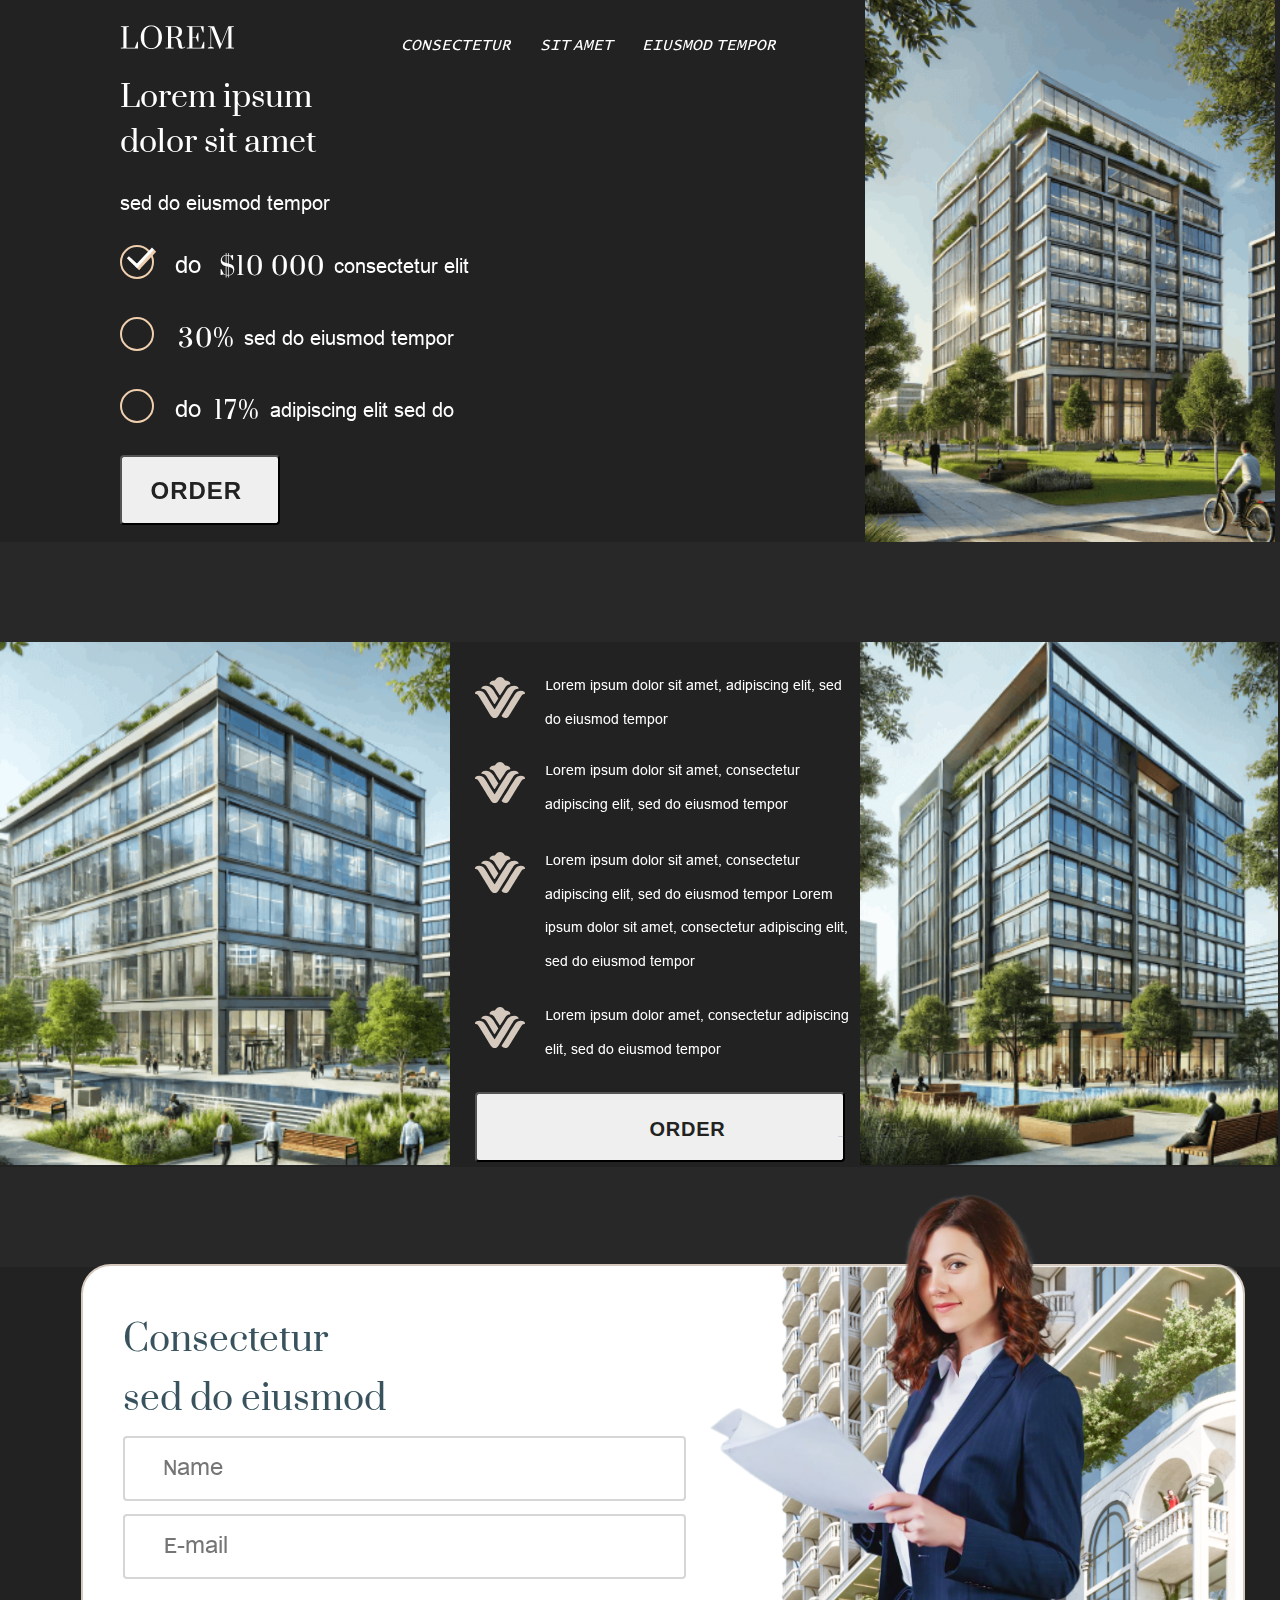
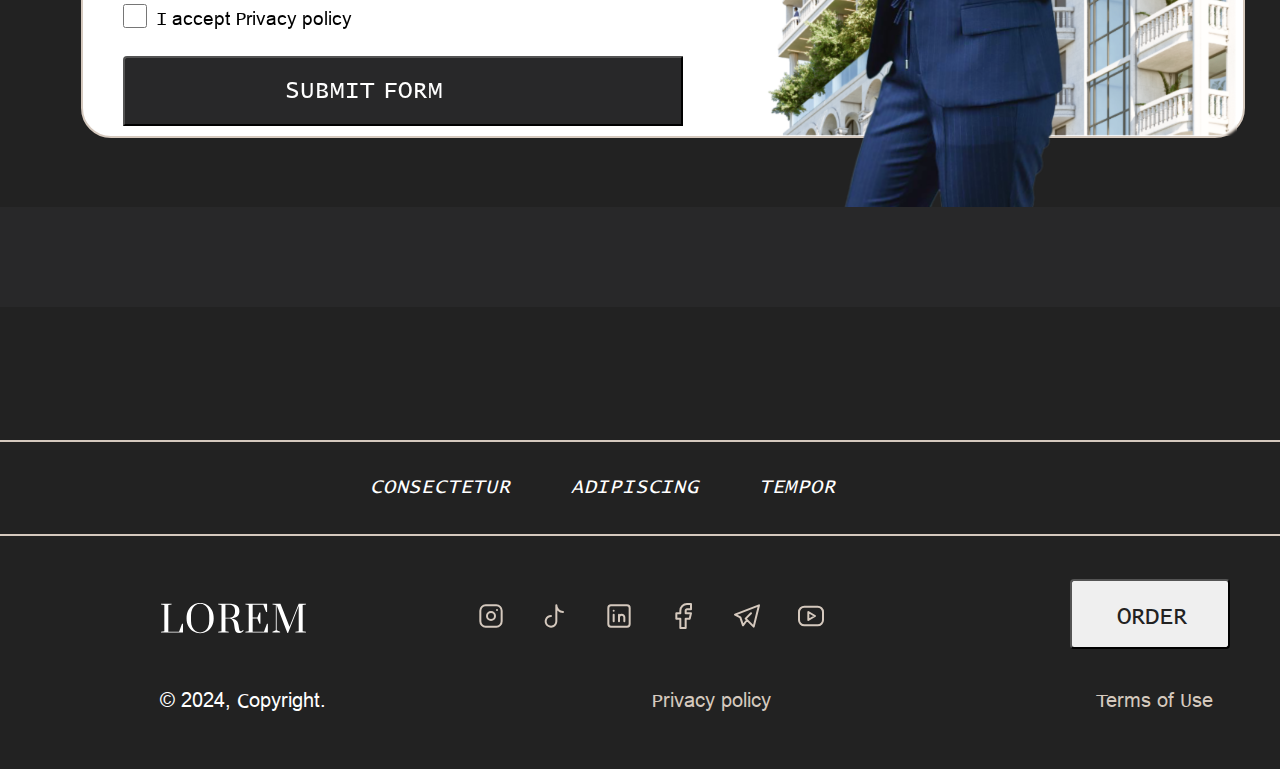
<file: Задание №1/index.html>
<!DOCTYPE html>
<html lang="en">
  <head>
    <meta charset="UTF-8" />
    <meta name="viewport" content="width=device-width, initial-scale=1.0" />
    <link rel="stylesheet" href="./stayle.css" />
    <link rel="stylesheet" href="./media.css" />
    <title>Document</title>
  </head>

  <body>
    <header>
      <div class="container">
        <div class="Group12">
          <div class="frame_3822">
            <button class="header-menu">
              <span class="heder-menu-line"></span>
              <span class="heder-menu-line"></span>
              <span class="heder-menu-line"></span>
            </button>
            <img class="img_header" src="./img/logo.svg" alt="logo" />
            <nav class="header_nav">
              <ul class="menu">
                <li class="menu_li">
                  <a href="#consectetur" class="header-link">consectetur</a>
                </li>
                <li class="menu_li">
                  <a href="#sit_amet" class="header-link">sit amet</a>
                </li>
                <li class="menu_li">
                  <a href="#eiusmod" class="header-link">eiusmod tempor</a>
                </li>
              </ul>
            </nav>
          </div>
        </div>
        <div class="frame_3836">
          <div class="frame_3833">
            <h2>
              Lorem ipsum <br />
              dolor sit amet
            </h2>
          </div>
          <div class="frame_3838">
            <span class="span_header">sed do eiusmod tempor</span>
          </div>
          <div class="frame_3826">
            <label class="label_checkbox">
              <span class="do">do</span>
              <span class="dot">$10 000</span>
              <span class="dots">consectetur elit</span>
              <input type="checkbox" checked="checked" />
              <span class="checkmark"></span>
              <span class="checkmarks"></span>
            </label>
            <label class="label_checkbox">
              <span class="dot dotk">30%</span>
              <span class="dots doty">sed do eiusmod tempor</span>
              <input type="checkbox" />
              <span class="checkmark"></span>
              <span class="checkmarks"></span>
            </label>
            <label class="label_checkbox">
              <span class="do">do</span>
              <span class="dot dote">17%</span>
              <span class="dots dotr">adipiscing elit sed do</span>
              <input type="checkbox" />
              <span class="checkmark"></span>
              <span class="checkmarks"></span>
            </label>
            <div class="button_header">
              <button class="button_btn">
                <span class="button_text">Order</span>
              </button>
            </div>
          </div>
        </div>
        <div class="header_img"><img src="./img/2_2.svg" alt="" /></div>
      </div>
    </header>
    <main>
      <div class="container">
        <div class="frame_3768"></div>
        <section class="active">
          <div class="frame_3860">
            <img class="active_img" src="./img/3_1.svg" alt="" />
          </div>
          <div class="frame_3746">
            <ul class="frame_3440">
              <li class="main_li">
                <span class="icon"></span>
                <span class="li_span">
                  Lorem ipsum dolor sit amet, adipiscing elit, sed do eiusmod
                  tempor
                </span>
              </li>
              <li class="main_li">
                <span class="icon"></span>
                <span class="li_span">
                  Lorem ipsum dolor sit amet, consectetur <br />adipiscing elit,
                  sed do eiusmod tempor
                </span>
                <div class="line_247"></div>
              </li>
              <li class="main_li">
                <span class="icon"></span>
                <span class="li_span">
                  Lorem ipsum dolor sit amet, consectetur <br />adipiscing elit,
                  sed do eiusmod tempor Lorem ipsum dolor sit amet, consectetur
                  adipiscing elit, sed do eiusmod tempor
                </span>
                <div class="line_249"></div>
              </li>
              <li class="main_li">
                <span class="icon"></span>
                <span class="li_span">
                  Lorem ipsum dolor amet, consectetur adipiscing elit, sed do
                  eiusmod tempor
                </span>
              </li>
            </ul>
            <button class="button_btn_2">
              <span class="button_text text_2">Order</span>
            </button>
          </div>
          <div class="activ_image">
            <img class="active_img_2" src="./img/1_9.svg" alt="" />
          </div>
        </section>
        <section class="form">
          <div class="frame_3763"></div>
          <div class="form_forma">
            <img class="form_img" src="./img/devuschk_3.svg" alt="" />
            <div class="frame_3812">
              <div class="activ_image_2">
                <img class="form_img_2" src="./img/8-8-3.png" alt="" />
              </div>
              <h2 class="form_h2">Consectetur <br />sed do eiusmod</h2>
              <div class="frame_3813">
                <input
                  type="text"
                  class="input"
                  id="uname"
                  name="name"
                  placeholder="Name"
                />
                <input type="email" class="input" placeholder="E-mail" />
                <input
                  type="checkbox"
                  class="checkbox"
                  id="coding"
                  name="interest"
                  value="coding"
                />
                <label class="label_input" for="coding"
                  >I accept Privacy policy</label
                >
                <button type="button" class="button_btn_3">
                  <span class="button_text text_3">Submit Form</span>
                </button>
              </div>
            </div>
          </div>
        </section>
        <div class="form_link"></div>
      </div>
    </main>
    <footer>
      <div class="container">
        <div class="rectangle_55"></div>
        <div class="frame_2">
          <nav class="nav_footer">
            <ul>
              <li>
                <a href="#consectetur" class="footer-link">consectetur</a>
              </li>
              <li>
                <a href="#adipiscing" class="footer-link">Adipiscing</a>
              </li>
              <li>
                <a href="#tempor" class="footer-link">tempor</a>
              </li>
            </ul>
          </nav>
        </div>
        <div class="rectangle_53"></div>
        <img class="img_footer" src="./img/logo.svg" alt="logo" />

        <div class="span_footer">
          <span class="footer_span">© 2024, Copyright.</span>
          <span class="footer_span_2">Privacy policy</span>
          <span class="footer_span_2">Terms of Use</span>
        </div>
        <button class="button_btn btn">
          <span class="button_text_footer">Order</span>
        </button>
        <div class="icon_footer">
          <a class="footer_icon"
            ><svg
              width="32"
              height="32"
              viewBox="0 0 32 32"
              fill="none"
              xmlns="http://www.w3.org/2000/svg"
            >
              <g clip-path="url(#clip0_65_1272)">
                <path
                  d="M21.332 5.33203H10.6654C7.71985 5.33203 5.33203 7.71985 5.33203 10.6654V21.332C5.33203 24.2775 7.71985 26.6654 10.6654 26.6654H21.332C24.2775 26.6654 26.6654 24.2775 26.6654 21.332V10.6654C26.6654 7.71985 24.2775 5.33203 21.332 5.33203Z"
                  stroke="#D5C9BE"
                  stroke-width="2"
                  stroke-linecap="round"
                  stroke-linejoin="round"
                />
                <path
                  d="M16 20C18.2091 20 20 18.2091 20 16C20 13.7909 18.2091 12 16 12C13.7909 12 12 13.7909 12 16C12 18.2091 13.7909 20 16 20Z"
                  stroke="#D5C9BE"
                  stroke-width="2"
                  stroke-linecap="round"
                  stroke-linejoin="round"
                />
                <path
                  d="M22 10V10.001"
                  stroke="#D5C9BE"
                  stroke-width="2"
                  stroke-linecap="round"
                  stroke-linejoin="round"
                />
              </g>
              <defs>
                <clipPath id="clip0_65_1272">
                  <rect width="32" height="32" fill="white" />
                </clipPath>
              </defs></svg
          ></a>
          <a href="" class="footer_icon">
            <svg
              width="32"
              height="32"
              viewBox="0 0 32 32"
              fill="none"
              xmlns="http://www.w3.org/2000/svg"
            >
              <g clip-path="url(#clip0_65_1273)">
                <path
                  d="M12.0013 15.9987C10.9465 15.9987 9.91533 16.3115 9.03826 16.8975C8.1612 17.4836 7.47761 18.3165 7.07395 19.2911C6.67028 20.2656 6.56466 21.3379 6.77045 22.3725C6.97624 23.4071 7.48419 24.3574 8.23007 25.1033C8.97595 25.8491 9.92626 26.3571 10.9608 26.5629C11.9954 26.7687 13.0677 26.6631 14.0423 26.2594C15.0168 25.8557 15.8498 25.1721 16.4358 24.2951C17.0218 23.418 17.3346 22.3869 17.3346 21.332V5.33203C17.3346 7.10014 18.037 8.79583 19.2873 10.0461C20.5375 11.2963 22.2332 11.9987 24.0013 11.9987"
                  stroke="#D5C9BE"
                  stroke-width="2"
                  stroke-linecap="round"
                  stroke-linejoin="round"
                />
              </g>
              <defs>
                <clipPath id="clip0_65_1273">
                  <rect width="32" height="32" fill="white" />
                </clipPath>
              </defs>
            </svg>
          </a>
          <a href="" class="footer_icon">
            <svg
              width="32"
              height="32"
              viewBox="0 0 32 32"
              fill="none"
              xmlns="http://www.w3.org/2000/svg"
            >
              <g clip-path="url(#clip0_65_1274)">
                <path
                  d="M23.9987 5.33203H7.9987C6.52594 5.33203 5.33203 6.52594 5.33203 7.9987V23.9987C5.33203 25.4715 6.52594 26.6654 7.9987 26.6654H23.9987C25.4715 26.6654 26.6654 25.4715 26.6654 23.9987V7.9987C26.6654 6.52594 25.4715 5.33203 23.9987 5.33203Z"
                  stroke="#D5C9BE"
                  stroke-width="2"
                  stroke-linecap="round"
                  stroke-linejoin="round"
                />
                <path
                  d="M10.668 14.668V21.3346"
                  stroke="#D5C9BE"
                  stroke-width="2"
                  stroke-linecap="round"
                  stroke-linejoin="round"
                />
                <path
                  d="M10.668 10.668V10.6813"
                  stroke="#D5C9BE"
                  stroke-width="2"
                  stroke-linecap="round"
                  stroke-linejoin="round"
                />
                <path
                  d="M16 21.3346V14.668"
                  stroke="#D5C9BE"
                  stroke-width="2"
                  stroke-linecap="round"
                  stroke-linejoin="round"
                />
                <path
                  d="M21.3333 21.3346V17.3346C21.3333 16.6274 21.0524 15.9491 20.5523 15.449C20.0522 14.9489 19.3739 14.668 18.6667 14.668C17.9594 14.668 17.2811 14.9489 16.781 15.449C16.281 15.9491 16 16.6274 16 17.3346"
                  stroke="#D5C9BE"
                  stroke-width="2"
                  stroke-linecap="round"
                  stroke-linejoin="round"
                />
              </g>
              <defs>
                <clipPath id="clip0_65_1274">
                  <rect width="32" height="32" fill="white" />
                </clipPath>
              </defs>
            </svg>
          </a>
          <a href="" class="footer_icon">
            <svg
              width="32"
              height="32"
              viewBox="0 0 32 32"
              fill="none"
              xmlns="http://www.w3.org/2000/svg"
            >
              <g clip-path="url(#clip0_65_1275)">
                <path
                  d="M9.33203 13.3333V18.6667H13.332V28H18.6654V18.6667H22.6654L23.9987 13.3333H18.6654V10.6667C18.6654 10.313 18.8058 9.97391 19.0559 9.72386C19.3059 9.47381 19.6451 9.33333 19.9987 9.33333H23.9987V4H19.9987C18.2306 4 16.5349 4.70238 15.2847 5.95262C14.0344 7.20286 13.332 8.89856 13.332 10.6667V13.3333H9.33203Z"
                  stroke="#D5C9BE"
                  stroke-width="2"
                  stroke-linecap="round"
                  stroke-linejoin="round"
                />
              </g>
              <defs>
                <clipPath id="clip0_65_1275">
                  <rect width="32" height="32" fill="white" />
                </clipPath>
              </defs>
            </svg>
          </a>
          <a href="" class="footer_icon">
            <svg
              width="32"
              height="32"
              viewBox="0 0 32 32"
              fill="none"
              xmlns="http://www.w3.org/2000/svg"
            >
              <g clip-path="url(#clip0_65_1276)">
                <path
                  d="M20 13.332L14.6667 18.6654L22.6667 26.6654L28 5.33203L4 14.6654L9.33333 17.332L12 25.332L16 19.9987"
                  stroke="#D5C9BE"
                  stroke-width="2"
                  stroke-linecap="round"
                  stroke-linejoin="round"
                />
              </g>
              <defs>
                <clipPath id="clip0_65_1276">
                  <rect width="32" height="32" fill="white" />
                </clipPath>
              </defs>
            </svg>
          </a>
          <a href="" class="footer_icon">
            <svg
              width="32"
              height="32"
              viewBox="0 0 32 32"
              fill="none"
              xmlns="http://www.w3.org/2000/svg"
            >
              <g clip-path="url(#clip0_65_1277)">
                <path
                  d="M22.6667 6.66797H9.33333C6.38781 6.66797 4 9.05578 4 12.0013V20.0013C4 22.9468 6.38781 25.3346 9.33333 25.3346H22.6667C25.6122 25.3346 28 22.9468 28 20.0013V12.0013C28 9.05578 25.6122 6.66797 22.6667 6.66797Z"
                  stroke="#D5C9BE"
                  stroke-width="2"
                  stroke-linecap="round"
                  stroke-linejoin="round"
                />
                <path
                  d="M13.332 12L19.9987 16L13.332 20V12Z"
                  stroke="#D5C9BE"
                  stroke-width="2"
                  stroke-linecap="round"
                  stroke-linejoin="round"
                />
              </g>
              <defs>
                <clipPath id="clip0_65_1277">
                  <rect width="32" height="32" fill="white" />
                </clipPath>
              </defs>
            </svg>
          </a>
        </div>
      </div>
    </footer>
    <script src="index.js"></script>
  </body>
</html>
</file>
<file: Задание №1/stayle.css>
* {
    margin: 0;
    padding: 0;
    /*border: 1px solid #f00;*/
}

@font-face {
    font-family: "Arial";
    src:
        local("Arial-ital"),
        url("./fonts/arial-ital.woff2") format("woff2"),
        url("./fonts/arial-ital.woff2") format("woff");
    font-weight: 700;
    font-style: normal;
    font-display: swap;
}

@font-face {
    font-family: "Arial";
    src:
        local("Arial_Normal"),
        url("./fonts/Arial_Normal.woff2") format("woff2"),
        url("./fonts/Arial_Normal.woff") format("woff");
    font-weight: 400;
    font-style: normal;
    font-display: swap;
}

@font-face {
    font-family: "Prata";
    src:
        local("Prata_Regular"),
        url("./fonts/Prata_Regular.woff2") format("woff2"),
        url("./fonts/PrataRegular.woff") format("woff");
    font-weight: 400;
    font-style: normal;
    font-display: swap;
}

html,
body,
main,
header,
footer,
.frame_3768,
.active,
.frame_3763,
.form_link,
.rectangle_55,
.rectangle_53,
.form {
    width: 100%;
}

a {
    color: inherit;
    text-decoration: none;
}

body {
    background: #222222;
    box-shadow: 0px 4px 4px 0px #00000040;
    font-family: "Arial", Prata;
    display: flex;
    align-items: center;
    justify-content: center;
}

.container {
    display: flex;
    min-width: 1320px;
    margin: 0 auto;
    height: 100%;
}

h2,
.dot {
    font-family: "Prata";
}

.Group12 {
    width: 1180px;
    height: 1062px;
    top: -11px;
    left: -9px;
    background: #222222;
    position: fixed;
}

.header-menu {
    position: relative;
    display: none;
    border: none;
    padding: 0;
    top: 20px;
    left: 15px;
    width: 30px;
    height: 23px;
    background-color: transparent;
    z-index: 2;
}

.heder-menu-line {
    position: absolute;
    left: 0;
    top: 50%;
    width: 100%;
    height: 3px;
    background-color: #11e5b1;
    transform: translateX(-50%);
}

.heder-menu-line:nth-child(1) {
    top: 1px;
}

.heder-menu-line:nth-child(2) {
    top: 51%;
    transform: translateX(-50%) translateY(-50%);
}

.heder-menu-line:nth-child(3) {
    top: 21px;
}

.header-link::before {
    content: "";
    position: absolute;
    left: 0;
    right: 0;
    bottom: -10px;
    height: 2px;
    background-color: #FF9900;
    opacity: 0;
    transform: scale(0);
    transition-property: opacity, transform, background-color;
    transition-duration: .3s;
    transition-timing-function: ease-in-out;
}

.header-link:active {
    text-decoration: underline;
    color: #E1670E;
}

.header-link:focus-visible {
    border: 2px solid #FF9900;
}

.header-link:hover {
    text-decoration: none;
    border-bottom: 1px solid #FF9900;
    padding-bottom: 7px;
}

.frame_3822 {
    width: 783px;
    height: 58px;
    top: 30px;
    left: 163px;
    position: absolute;
}

.img_header {
    top: 10px;
    left: 9px;
    position: absolute;
}

nav {
    position: absolute;
    left: 365px;
    top: 28px;
}

ul {
    list-style: none;
    display: flex;
}

.header_nav {
    z-index: 3;
}

.menu {
    display: flex;
    width: 427px;
    height: 11px;
}

.menu_li {
    font-weight: 400;
    font-style: italic;
    font-size: 16px;
    line-height: 24px;
    text-align: right;
    text-transform: uppercase;
    color: #ffffff;
}

.menu_li:not(:last-child) {
    margin-right: 29px;
}

.header_img {
    width: 763px;
    height: 1009px;
    right: 6px;
    top: 0;
    position: absolute;
}

.frame_3836 {
    position: absolute;
    width: 1305px;
    height: 777px;
    left: 163px;
    top: 323px;
}

.frame_3833 {
    position: absolute;
    top: 0px;
    width: 50%;
    height: 160px;
}

h2 {
    font-size: 80px;
    font-weight: 400;
    line-height: 96px;
    text-align: left;
    color: #ffffff;
}

.span_header {
    width: 537px;
    height: 36px;
    position: absolute;
    font-size: 50px;
    font-weight: 400;
    line-height: 60px;
    text-align: left;
    text-underline-position: from-font;
    text-decoration-skip-ink: none;
    color: #ffffff;
}

.frame_3838 {
    position: absolute;
    left: 0px;
    top: 208px;
}

.frame_3826 {
    position: absolute;
    left: 0px;
    top: 317px;
    width: 462px;
    height: 181px;
}

.button_header {
    position: absolute;
    left: 0;
    top: 222px;
}

.button_text {
    position: absolute;
    top: 32px;
    left: 48.5px;
    width: 91px;
    height: 17px;
    font-size: 24px;
    font-weight: 700;
    line-height: 36px;
    letter-spacing: 0.04em;
    text-align: center;
    text-transform: uppercase;
    color: #222222;
}

.button_btn {
    width: 191px;
    height: 96px;
    padding: 32px 50px 32px 50px;
    border-radius: 4px;
}

.label_checkbox {
    display: block;
    position: relative;
    width: 439px;
    height: 37px;
    padding-left: 35px;
    margin-bottom: 12px;
    cursor: pointer;
    -webkit-user-select: none;
    -moz-user-select: none;
    -ms-user-select: none;
    user-select: none;
}

.label_checkbox:nth-last-child(2) {
    position: absolute;
    top: 144px;
}

.label_checkbox:nth-last-child(3) {
    position: absolute;
    top: 72px;
}

.label_checkbox input {
    position: absolute;
    opacity: 0;
    cursor: pointer;
    height: 0;
    width: 0;
}

.checkmark {
    position: absolute;
    top: 0;
    left: 0;
    height: 37px;
    width: 37px;
    border: 2px solid #efcfad;
    border-radius: 50%;
}

.label_checkbox:hover input~.checkmark {
    background-color: transparent;
}

.label_checkbox input:checked~.checkmark {
    background-color: transparent;
}

.checkmark:after {
    content: "";
    position: absolute;
    display: none;
}

.checkmarks:after {
    content: "";
    position: absolute;
    display: none;
}

.label_checkbox input:checked~.checkmark:after {
    display: block;
}

.label_checkbox input:checked~.checkmarks:after {
    display: block;
}

.label_checkbox .checkmark:after {
    left: 9px;
    top: 5px;
    width: 22px;
    height: 11px;
    border: solid #efcfad;
    border-width: 3px 3px 0px 0;
    -webkit-transform: rotate(133deg);
    -ms-transform: rotate(133deg);
    transform: rotate(133deg);
}

.label_checkbox .checkmarks:after {
    position: absolute;
    left: 9px;
    top: 5px;
    width: 22px;
    height: 11px;
    border: solid #ffffff;
    border-width: 3px 3px 0px 0;
    -webkit-transform: rotate(133deg);
    -ms-transform: rotate(133deg);
    transform: rotate(133deg);
}

.do {
    position: absolute;
    left: 55px;
    top: 8px;
    font-size: 24px;
    font-weight: 400;
    line-height: 26.4px;
    text-align: center;
    text-underline-position: from-font;
    text-decoration-skip-ink: none;
    color: #ffffff;
}

.dot {
    width: 173px;
    font-size: 40px;
    font-weight: 400;
    line-height: 60px;
    letter-spacing: 0.04em;
    text-align: center;
    text-underline-position: from-font;
    text-decoration-skip-ink: none;
    position: absolute;
    top: -6px;
    left: 89px;
    color: #ffffff;
}

.dots {
    width: 162px;
    position: absolute;
    top: 8px;
    left: 275px;
    font-size: 24px;
    font-weight: 400;
    line-height: 26.4px;
    text-align: center;
    text-underline-position: from-font;
    text-decoration-skip-ink: none;
    color: #ffffff;
}

.dote {
    left: 39px;
}

.dotk {
    left: 14px;
}

.doty {
    left: 157px;
    width: 258px;
}

.dotr {
    left: 175px;
    width: 224px;
}

main {
    position: absolute;
    top: 1009px;
    left: 0px;
    right: 0px;
}

.frame_3768 {
    height: 100px;
    position: absolute;
    background: #282829;
    top: 0px;
}

.active {
    height: 723px;
    position: absolute;
    top: 100px;
}

.frame_3860 {
    width: 622px;
    height: 723px;
}

.activ_image {
    position: absolute;
    top: 0px;
    right: 2px;
    width: 589px;
    height: 724px;
}

.active_img {
    width: 100%;
}

.active_img_2 {
    width: 100%;
}

.activ_image_2 {
    width: 633px;
    height: 628px;
    top: 0px;
    left: 960px;
    z-index: 1;
    position: absolute;
}

.frame_3746 {
    width: 614px;
    height: 670px;
    position: absolute;
    top: 53px;
    left: 675px;
}

.frame_3440 {
    position: absolute;
    top: 0;
    left: 0;
    list-style: none;
    width: 614px;
    height: 512px;
}

.icon {
    position: absolute;
    left: 0px;
    width: 58px;
    height: 47px;
    background: url(./img/Group_3555.svg);
}

.li_span {
    position: absolute;
    left: 77px;
    top: -8px;
    width: 544px;
    height: 51px;
    font-size: 24px;
    font-weight: 400;
    line-height: 33.6px;
    text-align: left;
    text-underline-position: from-font;
    text-decoration-skip-ink: none;
    color: #ffffff;
}

.main_li {
    position: absolute;
    top: 461px;
}

.main_li:nth-last-child(4) {
    top: 0px;
}

.main_li:nth-last-child(3) {
    top: 131px;
}

.main_li:nth-last-child(2) {
    top: 262px;
}

.line_248 {
    position: absolute;
    top: 90px;
    left: 45px;
    width: 614px;
    height: 0px;
    border: 1px solid #55565a;
}

.button_btn_2 {
    position: absolute;
    top: 592px;
    left: 0px;
    width: 614px;
    height: 78px;
    padding: 32px 52px 32px 52px;
    border-radius: 4px;
    z-index: 2;
}

.text_2 {
    font-size: 20px;
    line-height: 30px;
    left: 259px;
    top: 23px;
}

.form {
    position: absolute;
    top: 826px;
    height: 728px;
}

.form_img {
    position: relative;
    width: 100%;
    top: -128px;
    left: 1046px;
    z-index: 2;
}

.form_img_2 {
    width: 100%;
    backdrop-filter: blur(1px);
}

.form_forma {
    position: absolute;
    top: 96px;
    left: 11px;
}

.frame_3763 {
    height: 100px;
    background: #282829;
}

.frame_3812 {
    position: absolute;
    width: 1593px;
    height: 628px;
    top: 1px;
    left: 151px;
    border-radius: 30px;
    background: #ffffff;
    border: 2px solid #d5c9be;
}

.form_h2 {
    width: 774px;
    height: 118px;
    position: absolute;
    top: 73px;
    left: 132px;
    font-size: 54px;
    line-height: 59.4px;
    color: #38535d;
    z-index: 2;
}

.frame_3813 {
    display: flex;
    position: absolute;
    top: 234px;
    left: 133px;
    flex-direction: column;
    z-index: 1;
}

.input {
    width: 717px;
    height: 33px;
    padding: 13.88px 20.82px 13.88px 38.16px;
    margin-bottom: 13px;
    border-radius: 4px;
    background: #ffffff;
    border: 2px solid #d6d6d6;

    font-size: 24px;
    font-weight: 400;
    line-height: 36px;
    text-align: left;
    text-underline-position: from-font;
    text-decoration-skip-ink: none;
    color: #55565a;
}

.checkbox {
    width: 24px;
    height: 24px;
    position: absolute;
    top: 168px;
    border-radius: 4px 0px 0px 0px;
    background: #ffffff;
    border: 2px solid #405d65;
}

.label_input {
    width: 217px;
    height: 26px;
    padding: 6px 0px 6px 0px;
    position: absolute;
    top: 164px;
    left: 33px;
    font-size: 19px;
    font-weight: 400;
    line-height: 24.7px;
    text-align: left;
    text-underline-position: from-font;
    text-decoration-skip-ink: none;
}

.button_btn_3 {
    width: 781px;
    height: 100px;
    position: absolute;
    top: 220px;
    left: 0px;
    padding: 32px 20.82px 32px 20.82px;
    border-radius: 4px 0px 0px 0px;
    background: #282829;
}

.text_3 {
    width: 168px;
    height: 36px;
    top: 29px;
    left: 302px;
    font-size: 24px;
    font-weight: 400;
    line-height: 36px;
    text-align: center;
    text-underline-position: from-font;
    text-decoration-skip-ink: none;
    color: #ffffff;
}

.form_link {
    height: 100px;
    background: #282829;
    z-index: 3;
    position: absolute;
    top: 1555px;
}

footer {
    position: absolute;
    top: 2660px;
    height: 329px;
    background: #222222;
    z-index: 4;
}

.rectangle_55 {
    height: 2px;
    background: #d5c9be;
}

.rectangle_53 {
    position: absolute;
    top: 94px;
    height: 2px;
    background: #d5c9be;
}

.nav_footer {
    position: absolute;
    top: 31px;
    left: 714px;
}

.nav_footer li:not(:last-child) {
    margin-right: 60px;
}

.nav_footer li {
    font-size: 20px;
    font-style: italic;
    font-weight: 400;
    line-height: 30px;
    letter-spacing: 0.04em;
    text-align: right;
    text-underline-position: from-font;
    text-decoration-skip-ink: none;
    text-transform: uppercase;
    color: #ffffff;
}

.icon_footer {
    display: flex;
    width: 352px;
    height: 32px;
    top: 160px;
    left: 784px;
    position: absolute;
}

.icon_footer a:not(:last-child) {
    margin-right: 32px;
}

.img_footer {
    position: absolute;
    top: 148px;
    left: 160px;
}

.footer-link:active {
    color: #E1670E;
}

.footer-link:focus-visible {
    border: 2px solid #FF9900;
}

.footer-link:hover {
    color: #FF9900;
}

.footer_icon path {
    transition-property: fill, transform;
    transition: .3s ease-in-out;
}

.footer_icon:focus-visible path {
    fill: #666666;
    transform: scale(1.1) translate(-1px, -1px);
}

.footer_icon:hover path {
    fill: #FF9900;
    opacity: 0.7;
}

.footer_icon:active path {
    fill: #533f30;
    opacity: 0.4;
}

.span_footer span:not(:last-child) {
    margin-right: 586px;
}

.span_footer {
    position: absolute;
    height: 15px;
    top: 245px;
    left: 160px;
    display: flex;
}

.footer_span {
    color: #ffffff;
}

.footer_span_2 {
    color: #d5c9be;
}

.span_footer span {
    font-size: 20px;
    font-weight: 400;
    line-height: 30px;
    text-align: left;
    text-underline-position: from-font;
    text-decoration-skip-ink: none;
}

.btn {
    position: absolute;
    top: 139px;
    left: 1557px;
    width: 180px;
    height: 78px;
}

.button_text_footer {
    position: absolute;
    top: 18px;
    left: 52px;
    font-size: 24px;
    font-weight: 400;
    line-height: 36px;
    text-align: center;
    text-underline-position: from-font;
    text-decoration-skip-ink: none;
    color: #222222;
    text-transform: uppercase;
}
</file>
<file: Задание №1/media.css>
@media (max-width: 1600px) {
    .header_img {
        width: 32%;
        height: 49%;
        left: 1083px;
    }

    .Group12 {
        width: 1090px;
        height: 689px;
        background: transparent;
    }

    .header_img img {
        width: 100%;
    }

    .frame_3836 {
        top: 140px;
        width: 800px;
        height: 535px;
    }

    .frame_3833 h2 {
        font-size: 60px;
        line-height: 75px;
    }

    .frame_3838 {
        top: 155px;
    }

    .frame_3826 {
        top: 240px;
    }

    .span_header {
        font-size: 35px;
        line-height: 45px;
    }

    .button_btn {
        width: 160px;
        height: 70px;
        padding: 24px 35px 20px 40px;
    }

    .button_header {
        top: 210px;
    }

    .button_text {
        top: 18px;
        left: 30.5px;
    }

    main {
        top: 677px;
    }

    .frame_3860 {
        height: 600px;
        width: 510px;
    }

    .active {
        height: 595px;
    }

    .active_img {
        width: 100%;
    }

    .frame_3746 {
        width: 575px;
        height: 550px;
        left: 530px;
        top: 35px;
    }

    .active_img_2 {
        width: 100%;
    }

    .activ_image {
        width: 470px;
        height: 591px;
    }

    .activ_image_2 {
        width: 474px;
        height: 470px;
        left: 835px;
    }

    .frame_3440 {
        width: 575px;
        height: 512px;
    }

    .li_span {
        width: 525px;
        font-size: 21px;
    }

    .main_li {
        position: absolute;
        top: 365px;
    }

    .main_li:nth-last-child(3) {
        top: 105px;
    }

    .main_li:nth-last-child(2) {
        top: 200px;
    }

    .button_btn_2 {
        top: 485px;
        width: 570px;
        height: 70px;
        padding: 24px 35px 20px 40px;
    }

    .text_2 {
        left: 230px;
        top: 20px;
    }

    .form {
        height: 570px;
        top: 693px;
    }

    .frame_3812 {
        width: 1310px;
        height: 470px;
    }

    .form_img {
        width: 80%;
        left: 910px;
    }

    .form_img_2 {
        width: 100%;
    }

    .form_h2 {
        width: 570px;
        height: 110px;
        font-size: 45px;
        top: 45px;
    }

    .input {
        width: 570px;
    }

    .frame_3813 {
        top: 170px;
    }

    .button_btn_3 {
        width: 635px;
        height: 70px;
    }

    .text_3 {
        top: 15px;
        left: 200px;
    }

    .form_link {
        top: 1265px;
    }

    footer {
        top: 2040px;
    }

    .nav_footer {
        left: 565px;
    }

    .icon_footer {
        left: 620px;
    }

    .btn {
        left: 1245px;
    }

    .button_text_footer {
        left: 45px;
    }

    .span_footer span:not(:last-child) {
        margin-right: 415px;
    }
}

@media (max-width: 1366px) {
    .img_header {
        width: 220px;
    }

    .header_img {
        height: 35%;
    }

    .frame_3822 {
        left: 120px;
    }

    .frame_3836 {
        width: 1200px;
        height: 440px;
        left: 120px;
        top: 100px;
    }

    .header_img {
        left: 925px;
    }

    nav {
        left: 290px;
    }

    .frame_3833 h2 {
        font-size: 35px;
        line-height: 50px;
    }

    .span_header {
        font-size: 25px;
        line-height: 30px;
    }

    main {
        top: 580px;
    }

    .frame_3838 {
        top: 115px;
    }

    .frame_3860 {
        height: 525px;
        width: 450px;
    }

    .activ_image {
        width: 418px;
        height: 525px;
    }

    .frame_3746 {
        width: 455px;
        height: 490px;
        left: 475px;
        top: 35px;
    }

    .frame_3440 {
        width: 455px;
        height: 400px;
    }

    .icon {
        background-image: url(./img/Group_5.svg);
        background-repeat: no-repeat;
        width: 50px;
        height: 41px;
    }

    .li_span {
        width: 380px;
        font-size: 16px;
        left: 70px;
    }

    .main_li {
        top: 330px;
    }

    .main_li:nth-last-child(3) {
        top: 85px;
    }

    .main_li:nth-last-child(2) {
        top: 175px;
    }

    .button_btn_2 {
        top: 415px;
        width: 445px;
    }

    .text_2 {
        left: 165px;
    }

    .form {
        top: 625px;
    }

    .frame_3812 {
        width: 1160px;
        height: 470px;
        left: 110px;
    }

    .form_h2 {
        width: 300px;
        font-size: 35px;
        left: 40px;
    }

    .input {
        width: 500px;
    }

    .button_btn_3 {
        width: 560px;
    }

    .text_3 {
        left: 155px;
    }

    .activ_image_2 {
        width: 472px;
        height: 360px;
        left: 682px;
    }

    .form_img {
        left: 710px;
    }

    .frame_3813 {
        top: 170px;
        left: 40px;
    }

    .frame_3826 {
        top: 185px;
    }

    .label_checkbox {
        width: 410px;
    }

    .dot {
        font-size: 30px;
        line-height: 50px;
        left: 80px;
    }

    .dots {
        left: 250px;
    }

    .dotk {
        left: 5px;
    }

    .doty {
        left: 138px;
    }

    .dote {
        left: 39px;
    }

    .dotr {
        left: 170px;
    }

    .checkmark {
        height: 30px;
        width: 30px;
    }

    .label_checkbox .checkmarks:after {
        left: 8px;
        top: 2px;
    }

    .label_checkbox .checkmark:after {
        left: 8px;
        top: 2px;
    }

    .nav_footer {
        left: 370px;
    }

    .icon_footer {
        left: 475px;
    }

    .span_footer span:not(:last-child) {
        margin-right: 385px;
    }

    .btn {
        left: 1185px;
    }
}

@media (max-width: 1280px) {
    .container {
        min-width: 1140px;
    }

    .frame_3822 {
        top: 15px;
    }

    .Group12 {
        width: 920px;
    }

    .frame_3836 {
        width: 745px;
        left: 120px;
        top: 75px;
    }

    .frame_3833 h2 {
        font-size: 30px;
        line-height: 45px;
    }

    .span_header {
        font-size: 20px;
        line-height: 25px;
    }

    .img_header {
        width: 200px;
    }

    .frame_3826 {
        top: 170px;
    }

    .header_img {
        left: 865px;
    }

    .button_btn_2 {
        width: 370px;
    }

    main {
        top: 542px;
    }

    .frame_3440 {
        width: 370px;
    }

    .li_span {
        width: 310px;
        font-size: 14px;
    }

    .dot {
        font-size: 25px;
        line-height: 45px;
        left: 65px;
        top: 0;
    }

    .dote {
        left: 30px;
    }

    .dots {
        font-size: 20px;
        left: 200px;
    }

    .dotr {
        left: 130px;
    }

    .dotk {
        left: 0;
    }

    .doty {
        left: 100px;
    }

    .span_footer span:not(:last-child) {
        margin-right: 325px;
    }

    .btn {
        left: 1070px;
    }

    .form_img {
        left: 660px;
    }

    .frame_3812 {
        width: 1160px;
        height: 470px;
        left: 70px;
    }
}

@media (max-width: 1024px) {
    .container {
        min-width: 960px;
    }

    .frame_3822 {
        left: 60px;
    }

    nav {
        left: 170px;
    }

    .frame_3836 {
        left: 60px;
        width: 630px;
    }

    .header_img {
        left: 690px;
    }

    .frame_3833 h2 {
        font-size: 25px;
        line-height: 40px;
    }

    .span_header {
        font-size: 15px;
        line-height: 20px;
    }

    .frame_3838 {
        top: 85px;
    }

    .frame_3826 {
        top: 125px;
        width: 415px;
    }

    .label_checkbox:nth-last-child(3) {
        top: 55px;
    }

    .label_checkbox:nth-last-child(2) {
        top: 110px;
    }

    .button_header {
        top: 165px;
    }

    .button_btn {
        width: 135px;
        height: 60px;
        padding: 24px 35px 20px 40px;
    }

    .button_text {
        top: 32px;
        left: 48.5px;
        width: 91px;
        height: 17px;
        font-size: 24px;
        font-weight: 700;
        line-height: 36px;
    }

    .button_text {
        top: 12px;
        left: 21.5px;
    }

    main {
        top: 435px;
    }

    .frame_3860 {
        height: 401px;
        width: 345px;
    }

    .activ_image {
        width: 320px;
        height: 401px;
    }

    .frame_3746 {
        width: 440px;
        height: 490px;
        left: 355px;
    }

    .li_span {
        width: 265px;
        font-size: 13px;
        line-height: 22.6px;
    }

    .frame_3440 {
        width: 340px;
        height: 365px;
    }

    .main_li:nth-last-child(3) {
        top: 65px;
    }

    .main_li:nth-last-child(2) {
        top: 130px;
    }

    .main_li {
        top: 235px;
    }

    .button_btn_2 {
        width: 335px;
        top: 295px;
    }

    .text_2 {
        left: 120px;
    }

    .form {
        top: 501px;
    }

    .frame_3812 {
        width: 850px;
        height: 350px;
        border-radius: 15px;
        left: 50px;
    }

    .form_h2 {
        width: 240px;
        font-size: 25px;
        top: 10px;
        line-height: 33.4px;
    }

    .input {
        width: 310px;
        height: 25px;
        padding: 11.88px 13.82px 10.88px 19.16px;
    }

    .button_btn_3 {
        width: 345px;
        top: 175px;
    }

    .text_3 {
        top: 15px;
        left: 80px;
        width: 180px;
    }

    .checkbox {
        top: 135px;
    }

    .label_input {
        top: 130px;
    }

    .form_img {
        top: -70px;
        left: 490px;
        width: 55%;
    }

    .activ_image_2 {
        width: 355px;
        height: 360px;
        left: 495px;
    }

    .frame_3813 {
        top: 85px;
    }

    .form_link {
        top: 955px;
    }

    footer {
        top: 1490px;
    }

    .nav_footer {
        left: 275px;
    }

    .img_footer {
        left: 60px;
        width: 200px;
    }

    .icon_footer {
        top: 155px;
        left: 340px;
    }

    .span_footer span:not(:last-child) {
        margin-right: 245px;
    }

    .btn {
        left: 830px;
    }

    .button_text_footer {
        top: 10px;
        left: 30px;
    }

    .span_footer {
        left: 60px;
    }
}

@media (max-width: 768px) {
    .container {
        min-width: 720px;
    }

    .Group12 {
        width: 530px;
        height: 65px;
        z-index: 3;
    }

    .frame_3822 {
        left: 40px;
        width: 335px;
    }

    .img_header {
        left: 290px;
        top: 0;
    }

    .header_img {
        left: 520px;
    }

    .frame_3836 {
        top: 50px;
        left: 60px;
        width: 355px;
        height: 245px;
    }

    .heder-menu-line {
        width: 23px;
    }

    .header-menu {
        display: block;
        z-index: 5;
        left: 0px;
        width: 30px;
    }

    .heder-menu-line:nth-child(1) {
        top: 0px;
    }

    .heder-menu-line:nth-child(2) {
        top: 50%;
    }

    .heder-menu-line:nth-child(3) {
        top: 88%;
    }

    .header-menu--active .heder-menu-line:nth-child(1) {
        left: 25%;
        top: 50%;
        transform: rotate(45deg);
        transform-origin: center;
        transition: transform 0.3s ease-in-out, top 0.3s ease-in-out, left 0.3s ease-in-out;
        color: #333;
    }

    .header-menu--active .heder-menu-line:nth-child(2) {
        opacity: 0;
    }

    .header-menu--active .heder-menu-line:nth-child(3) {
        left: 25%;
        top: 50%;
        transform: rotate(-45deg);
        transform-origin: center;
        transition: transform 0.3s ease-in-out, top 0.3s ease-in-out, left 0.3s ease-in-out;
        color: #333;
    }

    .header_nav {
        position: absolute;
        left: 0px;
        top: 0px;
        width: 420px;
        height: 100vh;
        background-color: #fff;
        box-shadow: 0px 5px 40px rgba(0, 0, 0, 0.1);
        border-radius: 0px 0px 32px 32px;
        visibility: hidden;
        transform: translateX(-120%);
        transition: visibility 0.3s ease-in-out, transform 0.3s ease-in-out;
    }

    .header_nav--active {
        visibility: visible;
        transform: none;
        z-index: 3;
    }

    .header-menu--active {
        left: 295px;
    }

    .header-nav,
    .menu {
        flex-direction: column;
        align-items: flex-start;
        padding-left: 50px;
        margin-top: 25px;
    }

    .menu_li {
        font-size: 16px;
        font-style: italic;
        font-weight: 400;
        line-height: 24px;
        letter-spacing: 0.04em;
        text-align: right;
        text-underline-position: from-font;
        text-decoration-skip-ink: none;
        text-transform: uppercase;
        color: #131212;
    }

    .stop-scroll {
        overflow: hidden;
    }

    .frame_3833 h2 {
        font-size: 18px;
        line-height: 30px;
    }

    .span_header {
        font-size: 13px;
        line-height: 0px;
    }

    .frame_3838 {
        top: 73px;
    }

    .frame_3826 {
        top: 100px;
        width: 280px;
    }

    .checkmark {
        height: 20px;
        width: 20px;
    }

    .label_checkbox .checkmarks:after {
        width: 15px;
        height: 5px;
        left: 6px;
        top: 1px;
    }

    .label_checkbox .checkmark:after {
        width: 15px;
        height: 5px;
        left: 6px;
        top: 1px;
    }

    .do {
        left: 35px;
        top: 0;
        font-size: 18px;
        line-height: 25.4px;
    }

    .dot {
        font-size: 18px;
        line-height: 30px;
        left: 45px;
        width: 110px;
    }

    .dots {
        font-size: 18px;
        left: 125px;
        top: 0;
    }

    .label_checkbox:nth-last-child(3) {
        top: 40px;
    }

    .label_checkbox:nth-last-child(2) {
        top: 80px;
    }

    .label_checkbox {
        width: 290px;
        margin-bottom: 0;
    }

    .dotk {
        left: 0;
    }

    .doty {
        left: 47px;
    }

    .dote {
        left: 25px;
    }

    .dotr {
        left: 75px;
    }

    .button_header {
        top: 120px;
    }

    .button_btn {
        width: 110px;
        height: 45px;
    }

    .button_text {
        top: 8px;
        left: 7.5px;
    }

    main {
        top: 325px;
    }

    .frame_3860 {
        width: 250px;
        height: 291px;
    }

    .activ_image {
        width: 230px;
        height: 291px;
    }

    .frame_3746 {
        width: 270px;
        height: 255px;
        left: 257px;
        top: 20px;
    }

    .icon {
        background-image: url(./img/Group_55.svg);
        background-repeat: no-repeat;
        width: 35px;
        height: 28px;
    }

    .li_span {
        width: 225px;
        font-size: 11px;
        line-height: 14.6px;
        left: 45px;
    }

    .main_li:nth-last-child(3) {
        top: 45px;
    }

    .main_li:nth-last-child(2) {
        top: 90px;
    }

    .main_li {
        top: 165px;
    }

    .button_btn_2 {
        width: 265px;
        top: 215px;
        height: 50px;
    }

    .text_2 {
        left: 80px;
    }

    .form {
        top: 390px;
    }

    .frame_3812 {
        width: 640px;
        height: 320px;
        border-radius: 15px;
        left: 50px;
    }

    .form_img {
        left: 330px;
        width: 50%;
    }

    .activ_image_2 {
        width: 320px;
        height: 320px;
        left: 320px;
    }

    .form_h2 {
        width: 240px;
        font-size: 18px;
        height: 50px;
        line-height: 24.4px;
    }

    .frame_3813 {
        top: 65px;
    }

    .input {
        width: 205px;
        height: 15px;
        padding: 11.88px 13.82px 10.88px 19.16px;
        font-size: 16px;
        line-height: 20px;
    }

    .checkbox {
        top: 105px;
    }

    .label_input {
        top: 100px;
        font-size: 16px;
    }

    .button_btn_3 {
        width: 240px;
        top: 160px;
        height: 50px;
        padding: 20px 15.82px 30px 15.82px;
    }

    .text_3 {
        top: 10px;
        left: 30px;
        width: 180px;
        font-size: 16px;
        line-height: 36px;
    }

    .form_link {
        top: 810px;
    }

    footer {
        top: 1235px;
    }

    .nav_footer {
        left: 125px;
    }

    .img_footer {
        width: 175px;
    }

    .icon_footer {
        left: 190px;
    }

    .btn {
        left: 560px;
        top: 147px;
    }

    .button_text_footer {
        top: 5px;
        left: 18px;
    }

    .span_footer span:not(:last-child) {
        margin-right: 105px;
    }
}

@media (max-width: 375px) {
    .container {
        min-width: 100%;
    }

    .Group12 {
        width: 320px;
    }

    .img_header {
        left: 140px;
    }

    .span_header {
        width: 320px;
    }

    .header_nav {
        position: absolute;
        left: 0px;
        top: 0px;
        width: 320px;
        height: 100vh;
    }

    .header-menu--active {
        left: 265px;
    }

    .header_img {
        left: 0px;
        width: 100%;
        top: 70px;
    }

    .frame_3836 {
        top: 590px;
        left: 40px;
        width: 320px;
        height: 245px;
    }

    main {
        top: 875px;
    }

    .frame_3860 {
        width: 300px;
        height: 348px;
        margin-left: 35px;
    }

    .frame_3440 {
        width: 320px;
    }

    .activ_image {
        position: absolute;
        top: 660px;
        left: 35px;
        width: 300px;
        height: 375px;
    }

    .frame_3746 {
        left: 50px;
        top: 380px;
    }

    .form {
        top: 1135px;
    }

    .frame_3812 {
        width: 320px;
        height: 200px;
        border-radius: 15px;
        left: 20px;
    }

    .form_img {
        top: -40px;
        left: 125px;
    }

    .activ_image_2 {
        width: 200px;
        height: 200px;
        left: 120px;
    }

    .form_h2 {
        width: 110px;
        font-size: 14px;
        height: 40px;
        line-height: 20.4px;
        left: 10px;
    }

    .frame_3813 {
        left: 10px;
        top: 60px;
    }

    .input {
        width: 60px;
        height: 0px;
        padding: 11.88px 11.82px 10.88px 13.16px;
        font-size: 13px;
        line-height: 15px;
        margin-bottom: 5px;
    }

    .checkbox {
        width: 14px;
        height: 14px;
        top: 70px;
    }

    .label_input {
        top: 59px;
        font-size: 9px;
        left: 18px;
    }

    .button_btn_3 {
        width: 85px;
        top: 95px;
        height: 30px;
        padding: 8px 6.82px 8px 6.82px;
    }

    .text_3 {
        top: 10px;
        left: 0px;
        width: 80px;
        font-size: 9px;
        line-height: 10px;
    }

    .form_link {
        top: 1435px;
    }

    footer {
        top: 2410px;
    }

    .nav_footer {
        left: 20px;
    }

    .nav_footer li:not(:last-child) {
        margin-right: 30px;
    }

    .nav_footer li {
        font-size: 16px;
        font-weight: 400;
        line-height: 8px;
    }

    .rectangle_53 {
        top: 65px;
    }

    .img_footer {
        top: 90px;
        left: 20px;
        width: 150px;
    }

    .icon_footer {
        left: 20px;
    }

    .icon_footer a:not(:last-child) {
        margin-right: 28px;
    }

    .btn {
        left: 130px;
        top: 200px;
    }

    .span_footer {
        top: 265px;
        left: 20px;
    }

    .span_footer span:not(:last-child) {
        margin-right: 50px;
    }

    .span_footer span {
        font-size: 12px;
    }
}

@media (max-width: 320px) {
    .img_header {
        left: 60px;
    }

    .frame_3836 {
        top: 510px;
        left: 20px;
    }

    main {
        top: 790px;
    }

    .frame_3860 {
        margin-left: 10px;
    }

    .frame_3746 {
        left: 10px;
    }

    .activ_image {
        left: 10px;
    }

    .form_forma {
        left: 0px;
    }

    .frame_3812 {
        left: 0px;
        width: 310px;
        height: 180px;
        border-radius: 10px;
    }

    .frame_3822 {
        width: 285px;
    }

    .label_checkbox {
        width: 265px;
        margin-bottom: 0;
    }

    .activ_image_2 {
        width: 180px;
        height: 180px;
        left: 130px;
    }

    .form_h2 {
        top: 4px;
        width: 95px;
        font-size: 12px;
        height: 40px;
        line-height: 20.4px;
        left: 10px;
    }

    .form_img {
        top: -30px;
        left: 105px;
    }
    .doty {
        width: 240px;
    }
    .frame_3440 {
        width: 300px;
    }
    .frame_3836 {
      width: 300px;
    }
    .frame_3813 {
        left: 10px;
        top: 50px;
    }
    .span_header {
        width: 300px;
    }

    .nav_footer {
        left: 10px;
    }

    .nav_footer li:not(:last-child) {
        margin-right: 12px;
    }
    .header_nav {
        width: 285px;
    }
    .header-menu--active {
        left: 230px;
    }
    .icon_footer {
        left: 10px;
        width: 305px;
    }

    .icon_footer a:not(:last-child) {
        margin-right: 20px;
    }

    .form_link {
        top: 1415px;
    }

    footer {
        top: 2305px;
    }

    .span_footer span:not(:last-child) {
        margin-right: 35px;
    }

    .span_footer span {
        font-size: 11px;
    }
}
</file>
